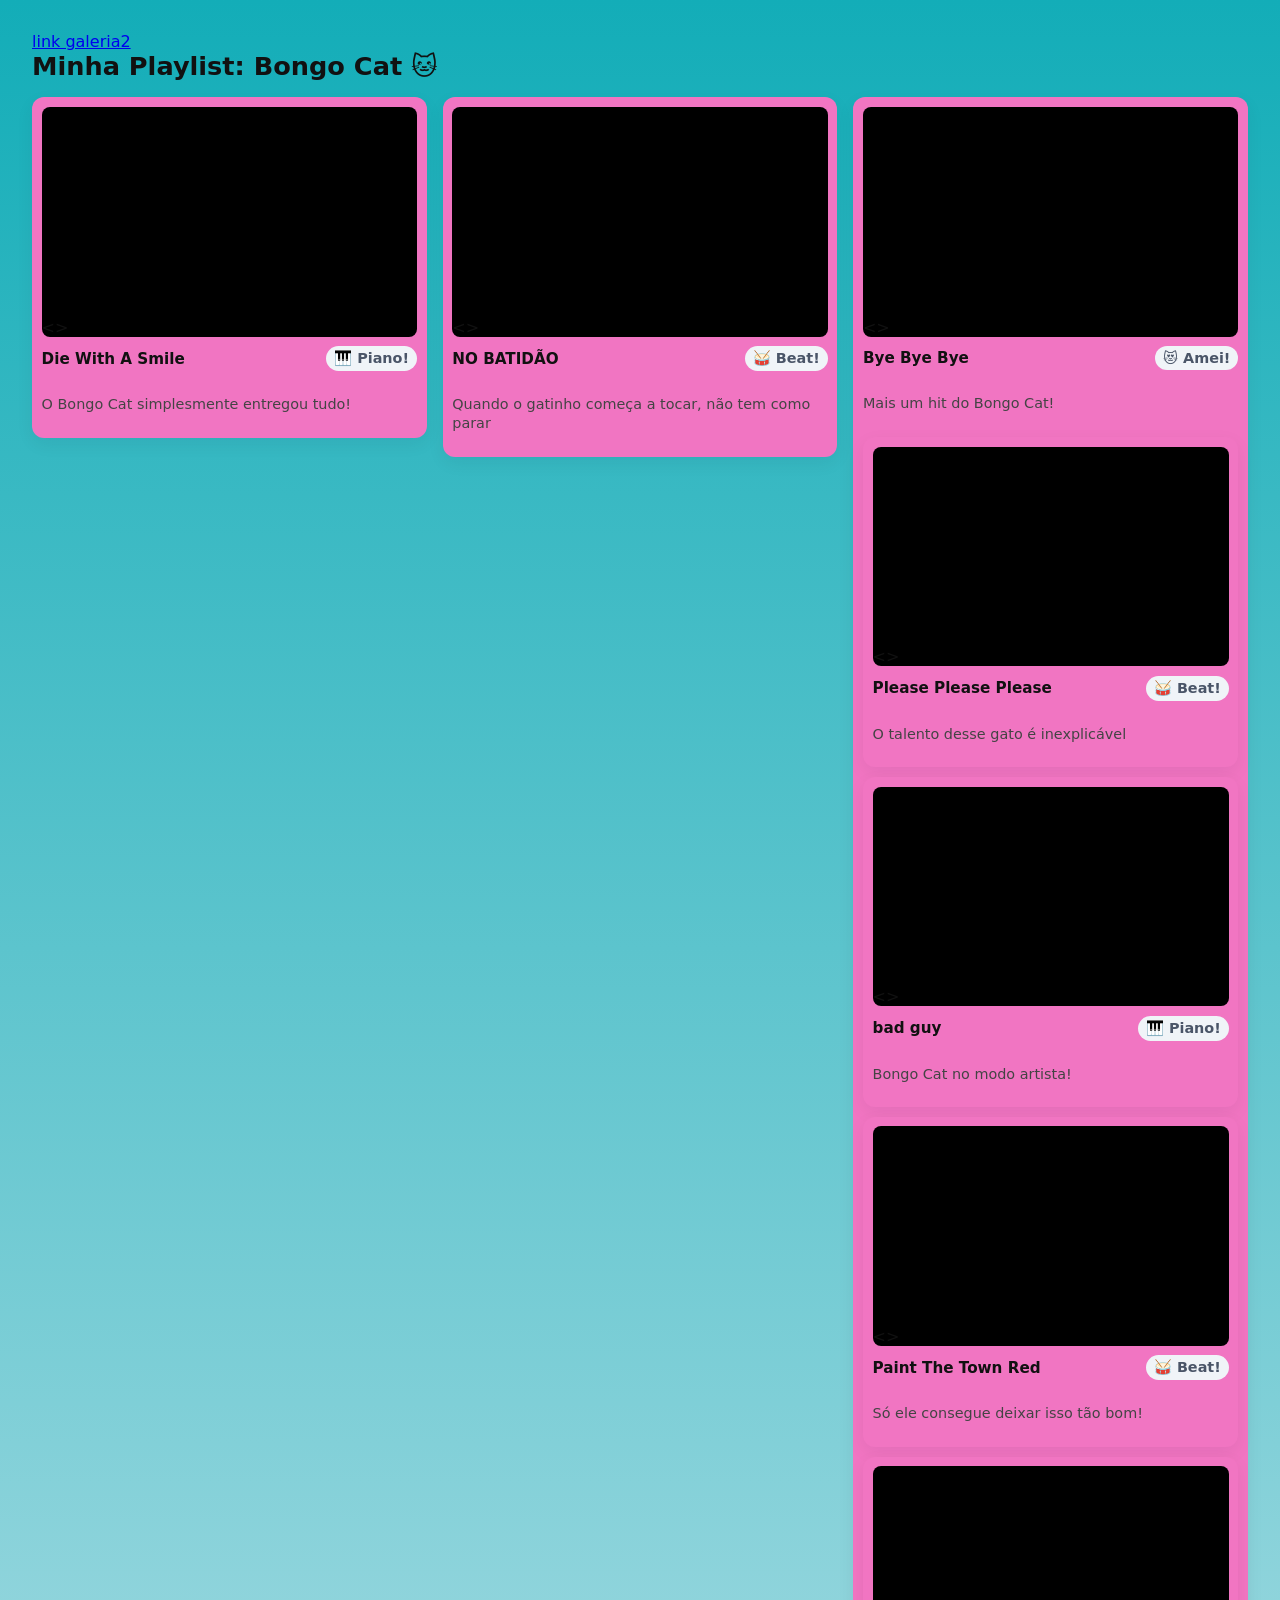
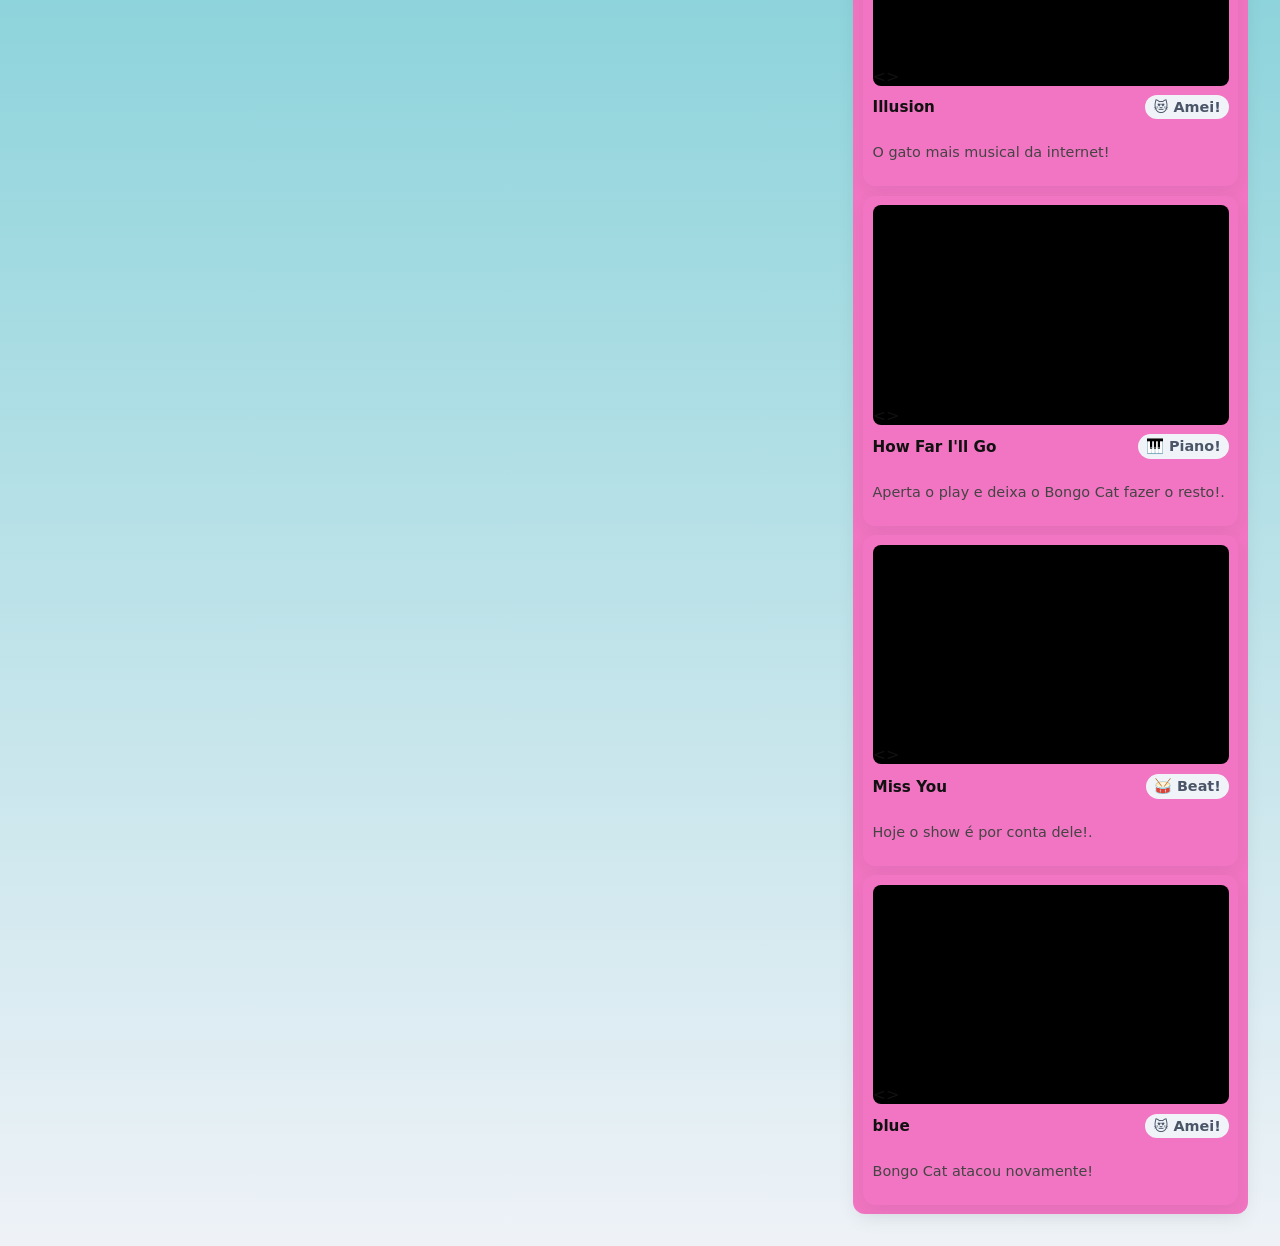
<file: index.html>
<!doctype html>
<html lang="pt-BR">
<head>
  <meta charset="utf-8" />
  <meta name="viewport" content="width=device-width,initial-scale=1" />
  <title>Galeria Bongo Cat</title>
  <link rel="stylesheet" href="style.css">
</head>
<body>
  <a href="./galeria2.html">link galeria2</a>
  <h1>Minha Playlist: Bongo Cat 🐱</h1>
  
  <section class="grid">
    
    <!-- EXEMPLO 1 -->
    <article class="card">
      <div class="video-wrap">
        <<iframe width="560" height="315" src="https://www.youtube.com/embed/pKxqABRzym4?si=NzIZzPeZM7R5MyRG" title="YouTube video player" frameborder="0" allow="accelerometer; autoplay; clipboard-write; encrypted-media; gyroscope; picture-in-picture; web-share" referrerpolicy="strict-origin-when-cross-origin" allowfullscreen></iframe>>
      </div>
      <div class="meta">
        <div class="title">Die With A Smile</div>
        <div class="badge">🎹 Piano!</div>
      </div>
      <p class="desc">O Bongo Cat simplesmente entregou tudo!</p>
    </article>

    <!-- EXEMPLO 2 -->
    <article class="card">
      <div class="video-wrap">
        <<iframe width="560" height="315" src="https://www.youtube.com/embed/c64RlVAdaos?si=20t088Ripr-Itgpb" title="YouTube video player" frameborder="0" allow="accelerometer; autoplay; clipboard-write; encrypted-media; gyroscope; picture-in-picture; web-share" referrerpolicy="strict-origin-when-cross-origin" allowfullscreen></iframe>>
      </div>
      <div class="meta">
        <div class="title"> NO BATIDÃO</div>
        <div class="badge">🥁 Beat!</div>
      </div>
      <p class="desc">Quando o gatinho começa a tocar, não tem como parar</p>
    </article>

    <!-- EXEMPLO 3 -->
    <article class="card">
      <div class="video-wrap">
        <<iframe width="560" height="315" src="https://www.youtube.com/embed/Iik0py8C40A?si=x6an_ihWbesuo0u0" title="YouTube video player" frameborder="0" allow="accelerometer; autoplay; clipboard-write; encrypted-media; gyroscope; picture-in-picture; web-share" referrerpolicy="strict-origin-when-cross-origin" allowfullscreen></iframe>>
      </div>
      <div class="meta">
        <div class="title">Bye Bye Bye </div>
        <div class="badge">😻 Amei!</div>
      </div>
      <p class="desc">Mais um hit do Bongo Cat!</p>

    <!-- EXEMPLO 4 -->
    <article class="card">
      <div class="video-wrap">
        <<iframe width="560" height="315" src="https://www.youtube.com/embed/lBTLR3Au6b4?si=NZtGCwhAQjKXo6-E" title="YouTube video player" frameborder="0" allow="accelerometer; autoplay; clipboard-write; encrypted-media; gyroscope; picture-in-picture; web-share" referrerpolicy="strict-origin-when-cross-origin" allowfullscreen></iframe>>
      </div>
      <div class="meta">
        <div class="title">Please Please Please</div>
        <div class="badge">🥁 Beat!</div>
      </div>
      <p class="desc">O talento desse gato é inexplicável</p>
    </article>

    <!-- EXEMPLO 5 -->
    <article class="card">
      <div class="video-wrap">
        <<iframe width="560" height="315" src="https://www.youtube.com/embed/r8ks_BQx1ck?si=t8Uqq-wdBzhfWSGL" title="YouTube video player" frameborder="0" allow="accelerometer; autoplay; clipboard-write; encrypted-media; gyroscope; picture-in-picture; web-share" referrerpolicy="strict-origin-when-cross-origin" allowfullscreen></iframe>>
      </div>
      <div class="meta">
        <div class="title">bad guy</div>
        <div class="badge">🎹 Piano!</div>
      </div>
      <p class="desc">Bongo Cat no modo artista!</p>
    </article>

    <!-- EXEMPLO 6 -->
    <article class="card">
      <div class="video-wrap">
        <<iframe width="560" height="315" src="https://www.youtube.com/embed/IX3du8a48h4?si=UzGgWO6A0Kh9wzYN" title="YouTube video player" frameborder="0" allow="accelerometer; autoplay; clipboard-write; encrypted-media; gyroscope; picture-in-picture; web-share" referrerpolicy="strict-origin-when-cross-origin" allowfullscreen></iframe>>
      </div>
      <div class="meta">
        <div class="title">Paint The Town Red</div>
        <div class="badge">🥁 Beat!</div>
      </div>
      <p class="desc"> Só ele consegue deixar isso tão bom!</p>
    </article>

    <!-- EXEMPLO 7 -->
    <article class="card">
      <div class="video-wrap">
        <<iframe width="560" height="315" src="https://www.youtube.com/embed/XHdUSmB9QS4?si=-20BV9atoI-QWUyj" title="YouTube video player" frameborder="0" allow="accelerometer; autoplay; clipboard-write; encrypted-media; gyroscope; picture-in-picture; web-share" referrerpolicy="strict-origin-when-cross-origin" allowfullscreen></iframe>>
      </div>
      <div class="meta">
        <div class="title">Illusion</div>
        <div class="badge">😻 Amei!</div>
      </div>
      <p class="desc">O gato mais musical da internet!</p>
    </article>

    <!-- EXEMPLO 8 -->
    <article class="card">
      <div class="video-wrap">
        <<iframe width="560" height="315" src="https://www.youtube.com/embed/GdLwJTHYTJk?si=cngQqXzCUKgvVnh-" title="YouTube video player" frameborder="0" allow="accelerometer; autoplay; clipboard-write; encrypted-media; gyroscope; picture-in-picture; web-share" referrerpolicy="strict-origin-when-cross-origin" allowfullscreen></iframe>>
      </div>
      <div class="meta">
        <div class="title"> How Far I'll Go</div>
        <div class="badge">🎹 Piano!</div>
      </div>
      <p class="desc">Aperta o play e deixa o Bongo Cat fazer o resto!.</p>
    </article>

    <!-- EXEMPLO 9 -->
    <article class="card">
      <div class="video-wrap">
        <<iframe width="560" height="315" src="https://www.youtube.com/embed/MoWDhKUkMa0?si=Vah8dQHOtRI60tLI" title="YouTube video player" frameborder="0" allow="accelerometer; autoplay; clipboard-write; encrypted-media; gyroscope; picture-in-picture; web-share" referrerpolicy="strict-origin-when-cross-origin" allowfullscreen></iframe>>
      </div>
      <div class="meta">
        <div class="title">Miss You</div>
        <div class="badge">🥁 Beat!</div>
      </div>
      <p class="desc">Hoje o show é por conta dele!.</p>
    </article>

    <!-- EXEMPLO 10 -->
    <article class="card">
      <div class="video-wrap">
        <<iframe width="560" height="315" src="https://www.youtube.com/embed/CkeXm7tC7_I?si=cVtco4eCCF-FlaIv" title="YouTube video player" frameborder="0" allow="accelerometer; autoplay; clipboard-write; encrypted-media; gyroscope; picture-in-picture; web-share" referrerpolicy="strict-origin-when-cross-origin" allowfullscreen></iframe>>
      </div>
      <div class="meta">
        <div class="title"> blue </div>
        <div class="badge">😻 Amei!</div>
      </div>
      <p class="desc">Bongo Cat atacou novamente!</p>


    <!-- Continue copiando e colando até completar 10 vídeos... -->

  </section>
</body>
</html>
</file>
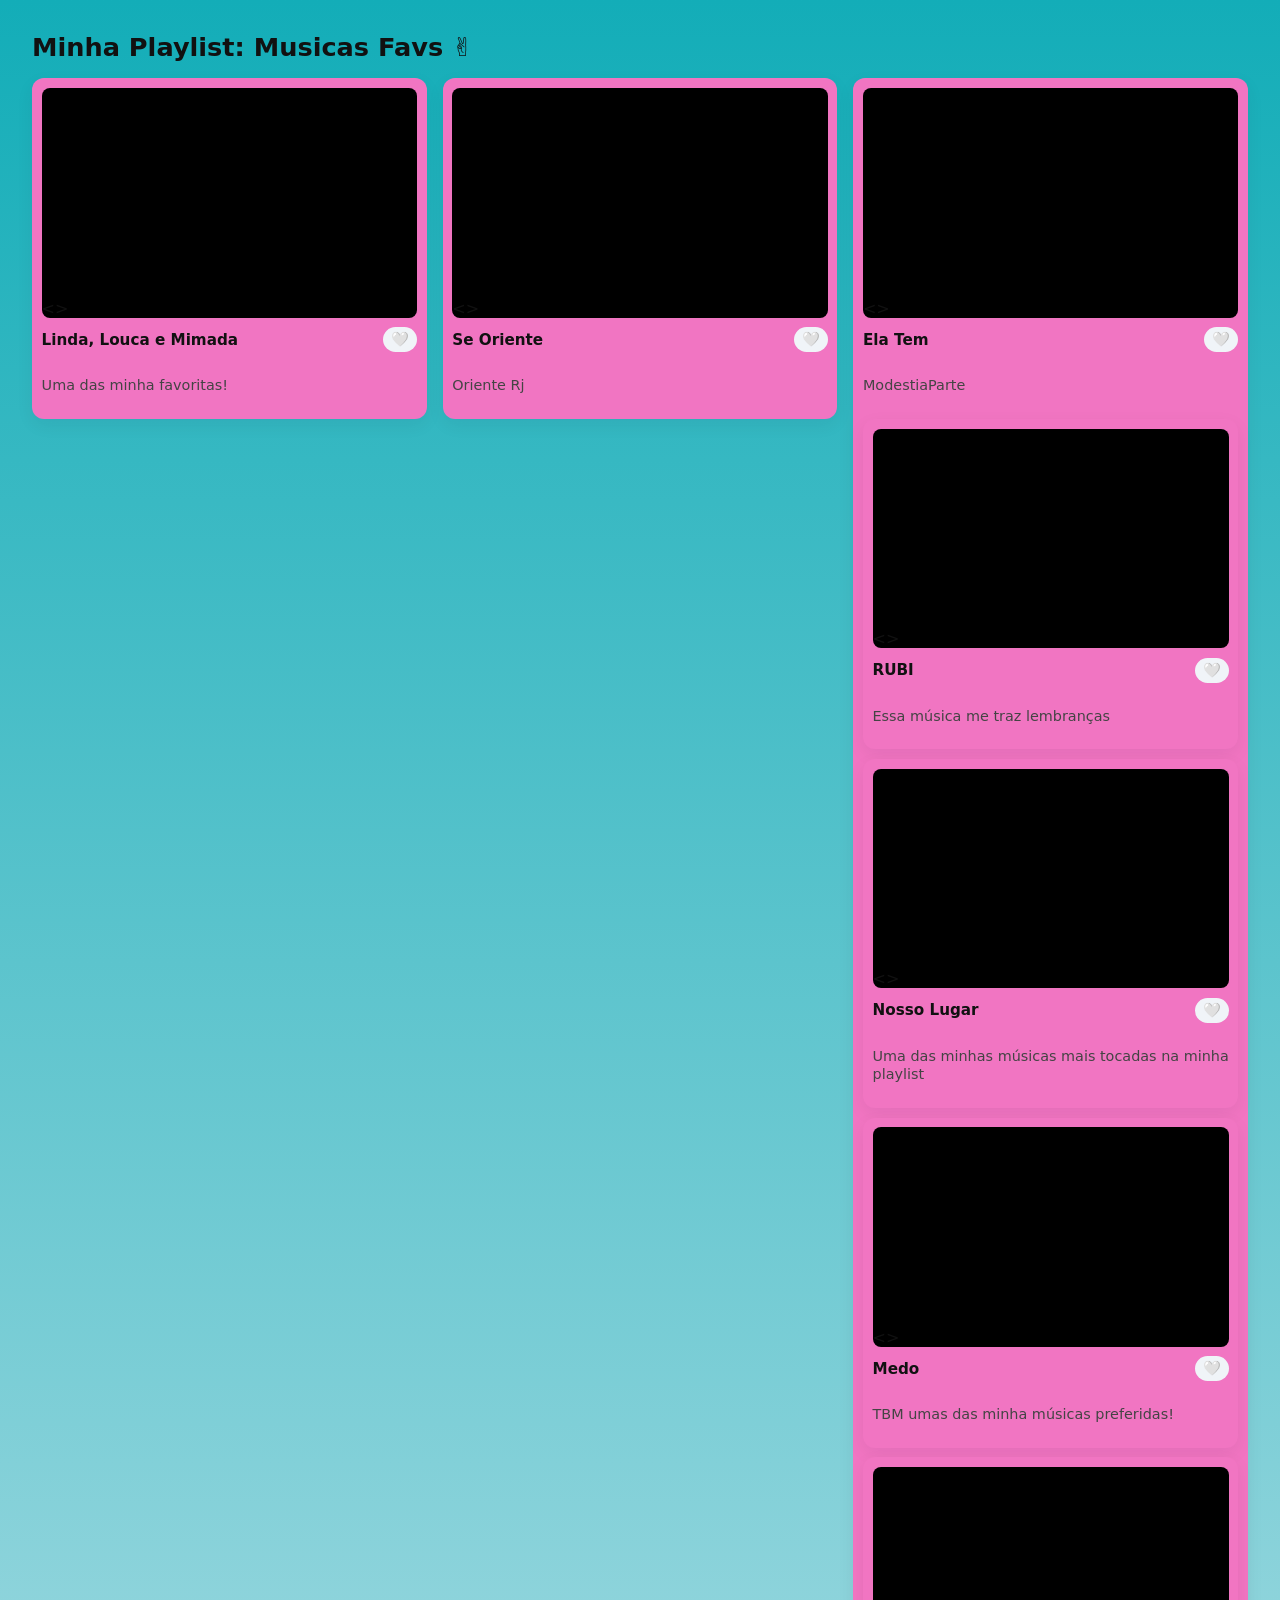
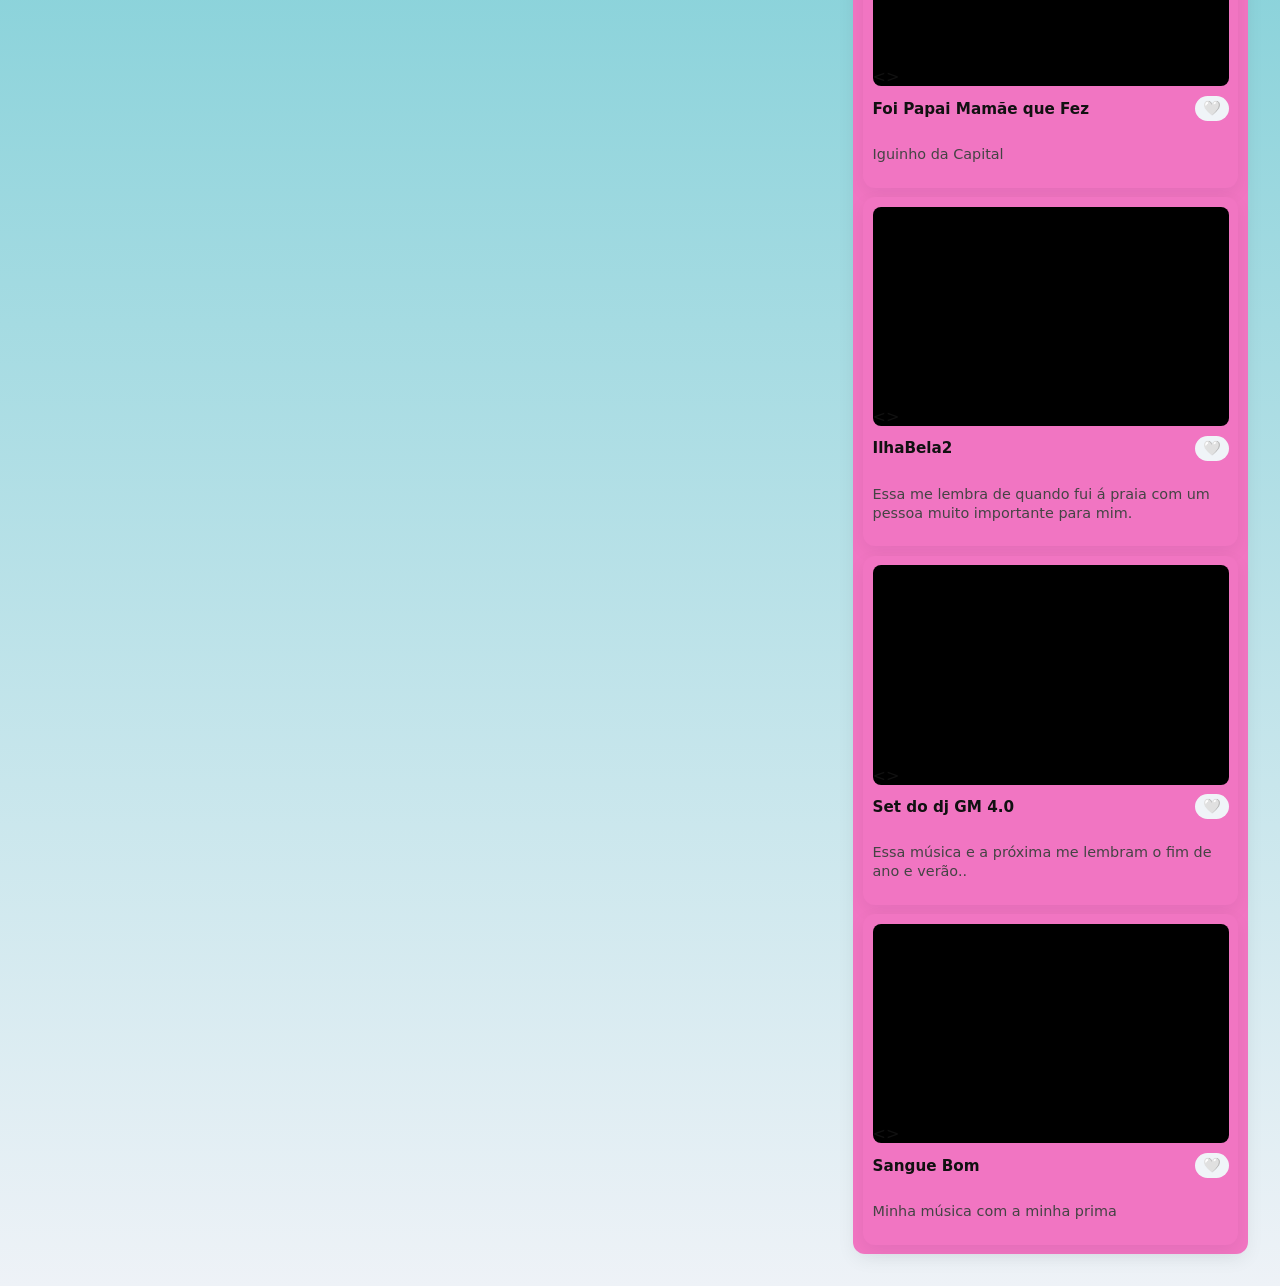
<file: galeria2.html>
<!doctype html>
<html lang="pt-BR">
<head>
  <meta charset="utf-8" />
  <meta name="viewport" content="width=device-width,initial-scale=1" />
  <title>Galeria Bongo Cat</title>
  <link rel="stylesheet" href="style.css">
</head>
<body>
  <h1>Minha Playlist: Musicas Favs ✌️</h1>
  
  <section class="grid">
    
    <!-- EXEMPLO 1 -->
    <article class="card">
      <div class="video-wrap">
        <<iframe width="560" height="315" src="https://www.youtube.com/embed/7OTSQ7plENk?si=UP-i5khD_MxfduPL" title="YouTube video player" frameborder="0" allow="accelerometer; autoplay; clipboard-write; encrypted-media; gyroscope; picture-in-picture; web-share" referrerpolicy="strict-origin-when-cross-origin" allowfullscreen></iframe>>
      </div>
      <div class="meta">
        <div class="title">Linda, Louca e Mimada</div>
        <div class="badge">🤍 </div>
      </div>
      <p class="desc">Uma das minha favoritas!</p>
    </article>

    <!-- EXEMPLO 2 -->
    <article class="card">
      <div class="video-wrap">
        <<iframe width="560" height="315" src="https://www.youtube.com/embed/Y5x5wfXizOo?si=S4tLOJOD6ysDaeel" title="YouTube video player" frameborder="0" allow="accelerometer; autoplay; clipboard-write; encrypted-media; gyroscope; picture-in-picture; web-share" referrerpolicy="strict-origin-when-cross-origin" allowfullscreen></iframe>>
      </div>
      <div class="meta">
        <div class="title"> Se Oriente</div>
        <div class="badge">🤍</div>
      </div>
      <p class="desc">Oriente Rj </p>
    </article>

    <!-- EXEMPLO 3 -->
    <article class="card">
      <div class="video-wrap">
        <<iframe width="560" height="315" src="https://www.youtube.com/embed/PSVMNkyUxVc?si=7dgziFn685W6kiOo" title="YouTube video player" frameborder="0" allow="accelerometer; autoplay; clipboard-write; encrypted-media; gyroscope; picture-in-picture; web-share" referrerpolicy="strict-origin-when-cross-origin" allowfullscreen></iframe>>
      </div>
      <div class="meta">
        <div class="title">Ela Tem</div>
        <div class="badge"> 🤍</div>
      </div>
      <p class="desc">ModestiaParte</p>

    <!-- EXEMPLO 4 -->
    <article class="card">
      <div class="video-wrap">
        <<iframe width="560" height="315" src="https://www.youtube.com/embed/CZyCDQ0BMxM?si=WfzdlGiIJJn1F1Vt" title="YouTube video player" frameborder="0" allow="accelerometer; autoplay; clipboard-write; encrypted-media; gyroscope; picture-in-picture; web-share" referrerpolicy="strict-origin-when-cross-origin" allowfullscreen></iframe>>
      </div>
      <div class="meta">
        <div class="title">RUBI</div>
        <div class="badge">🤍</div>
      </div>
      <p class="desc">Essa música me traz lembranças</p>
    </article>

    <!-- EXEMPLO 5 -->
    <article class="card">
      <div class="video-wrap">
        <<iframe width="560" height="315" src="https://www.youtube.com/embed/mpp18MorKOA?si=ur56dhoBB-EP8yxN" title="YouTube video player" frameborder="0" allow="accelerometer; autoplay; clipboard-write; encrypted-media; gyroscope; picture-in-picture; web-share" referrerpolicy="strict-origin-when-cross-origin" allowfullscreen></iframe>>
      </div>
      <div class="meta">
        <div class="title">Nosso Lugar</div>
        <div class="badge"> 🤍</div>
      </div>
      <p class="desc">Uma das minhas músicas mais tocadas na minha playlist</p>
    </article>

    <!-- EXEMPLO 6 -->
    <article class="card">
      <div class="video-wrap">
        <<iframe width="560" height="315" src="https://www.youtube.com/embed/FURXyjNhc9k?si=YADvuGYFE-_81-o-" title="YouTube video player" frameborder="0" allow="accelerometer; autoplay; clipboard-write; encrypted-media; gyroscope; picture-in-picture; web-share" referrerpolicy="strict-origin-when-cross-origin" allowfullscreen></iframe>>
      </div>
      <div class="meta">
        <div class="title">Medo</div>
        <div class="badge">🤍 </div>
      </div>
      <p class="desc"> TBM umas das minha músicas preferidas!</p>
    </article>

    <!-- EXEMPLO 7 -->
    <article class="card">
      <div class="video-wrap">
        <<iframe width="560" height="315" src="https://www.youtube.com/embed/Ww7sDJbHInk?si=Lo0ADoB-tjfZdNSU" title="YouTube video player" frameborder="0" allow="accelerometer; autoplay; clipboard-write; encrypted-media; gyroscope; picture-in-picture; web-share" referrerpolicy="strict-origin-when-cross-origin" allowfullscreen></iframe>>
      </div>
      <div class="meta">
        <div class="title">Foi Papai Mamãe que Fez</div>
        <div class="badge">🤍</div>
      </div>
      <p class="desc">Iguinho da Capital</p>
    </article>

    <!-- EXEMPLO 8 -->
    <article class="card">
      <div class="video-wrap">
        <<iframe width="560" height="315" src="https://www.youtube.com/embed/nSVkMe3oJ8o?si=OrK4eeIhw4XxqN6F" title="YouTube video player" frameborder="0" allow="accelerometer; autoplay; clipboard-write; encrypted-media; gyroscope; picture-in-picture; web-share" referrerpolicy="strict-origin-when-cross-origin" allowfullscreen></iframe>>
      </div>
      <div class="meta">
        <div class="title"> IlhaBela2</div>
        <div class="badge"> 🤍</div>
      </div>
      <p class="desc">Essa me lembra de quando fui á praia com um pessoa muito importante para mim.</p>
    </article>

    <!-- EXEMPLO 9 -->
    <article class="card">
      <div class="video-wrap">
        <<iframe width="560" height="315" src="https://www.youtube.com/embed/Gwtt6yklGac?si=T-0Vvrhm8V8MKUZX" title="YouTube video player" frameborder="0" allow="accelerometer; autoplay; clipboard-write; encrypted-media; gyroscope; picture-in-picture; web-share" referrerpolicy="strict-origin-when-cross-origin" allowfullscreen></iframe>>
      </div>
      <div class="meta">
        <div class="title">Set do dj GM 4.0</div>
        <div class="badge">🤍</div>
      </div>
      <p class="desc">Essa música e a próxima me lembram o fim de ano e verão..</p>
    </article>

    <!-- EXEMPLO 10 -->
    <article class="card">
      <div class="video-wrap">
        <<iframe width="560" height="315" src="https://www.youtube.com/embed/Mi3nEkT8pls?si=uy0Fd8XZcPDvxxqz" title="YouTube video player" frameborder="0" allow="accelerometer; autoplay; clipboard-write; encrypted-media; gyroscope; picture-in-picture; web-share" referrerpolicy="strict-origin-when-cross-origin" allowfullscreen></iframe>>
      </div>
      <div class="meta">
        <div class="title"> Sangue Bom </div>
        <div class="badge">🤍</div>
      </div>
      <p class="desc">Minha música com a minha prima</p>


    <!-- Continue copiando e colando até completar 10 vídeos... -->

  </section>
</body>
</html>
</file>
<file: style.css>
:root{
  --gap: 1rem;
  --card-bg: #f175c2;
  --radius: 12px;
}
body{
  font-family: system-ui, -apple-system, sans-serif;
  background: linear-gradient(180deg,#13adb8,#eef2f7);
  margin: 0;
  padding: 2rem;
  color: #111;
}

h1{ margin: 0 0 1rem 0; font-size: 1.6rem; }

.grid{
  display: grid;
  grid-template-columns: repeat(auto-fit, minmax(260px, 1fr));
  gap: var(--gap);
  align-items: start;
}

.card{
  background: var(--card-bg);
  border-radius: var(--radius);
  padding: 0.6rem;
  box-shadow: 0 6px 18px rgba(15,20,30,0.06);
  transition: transform .18s ease;
  display: flex;
  flex-direction: column;
  gap: .6rem;
}
.card:hover{
  transform: translateY(-6px);
  box-shadow: 0 12px 30px rgba(15,20,30,0.12);
}

.video-wrap{
  position: relative;
  width: 100%;
  padding-top: 56.25%; /* Mantém proporção 16:9 */
  border-radius: calc(var(--radius) - 4px);
  overflow: hidden;
  background: #000;
}
/* O CSS abaixo garante que o iframe colado ocupe todo o espaço */
.video-wrap iframe{
  position: absolute;
  inset: 0;
  width: 100%;
  height: 100%;
  border: 0;
}

.meta{
  display:flex;
  justify-content: space-between;
  align-items: center;
  gap: .5rem;
  font-size: .95rem;
}
.title{ font-weight: 600; }

.desc{
  font-size: .9rem;
  color: #444;
  line-height: 1.3;
}

.badge{
  background: #f0f4f8;
  padding: .25rem .5rem;
  border-radius: 999px;
  font-size: 0.9rem;
  font-weight: 600;
  color: #4a5568;
}
</file>
